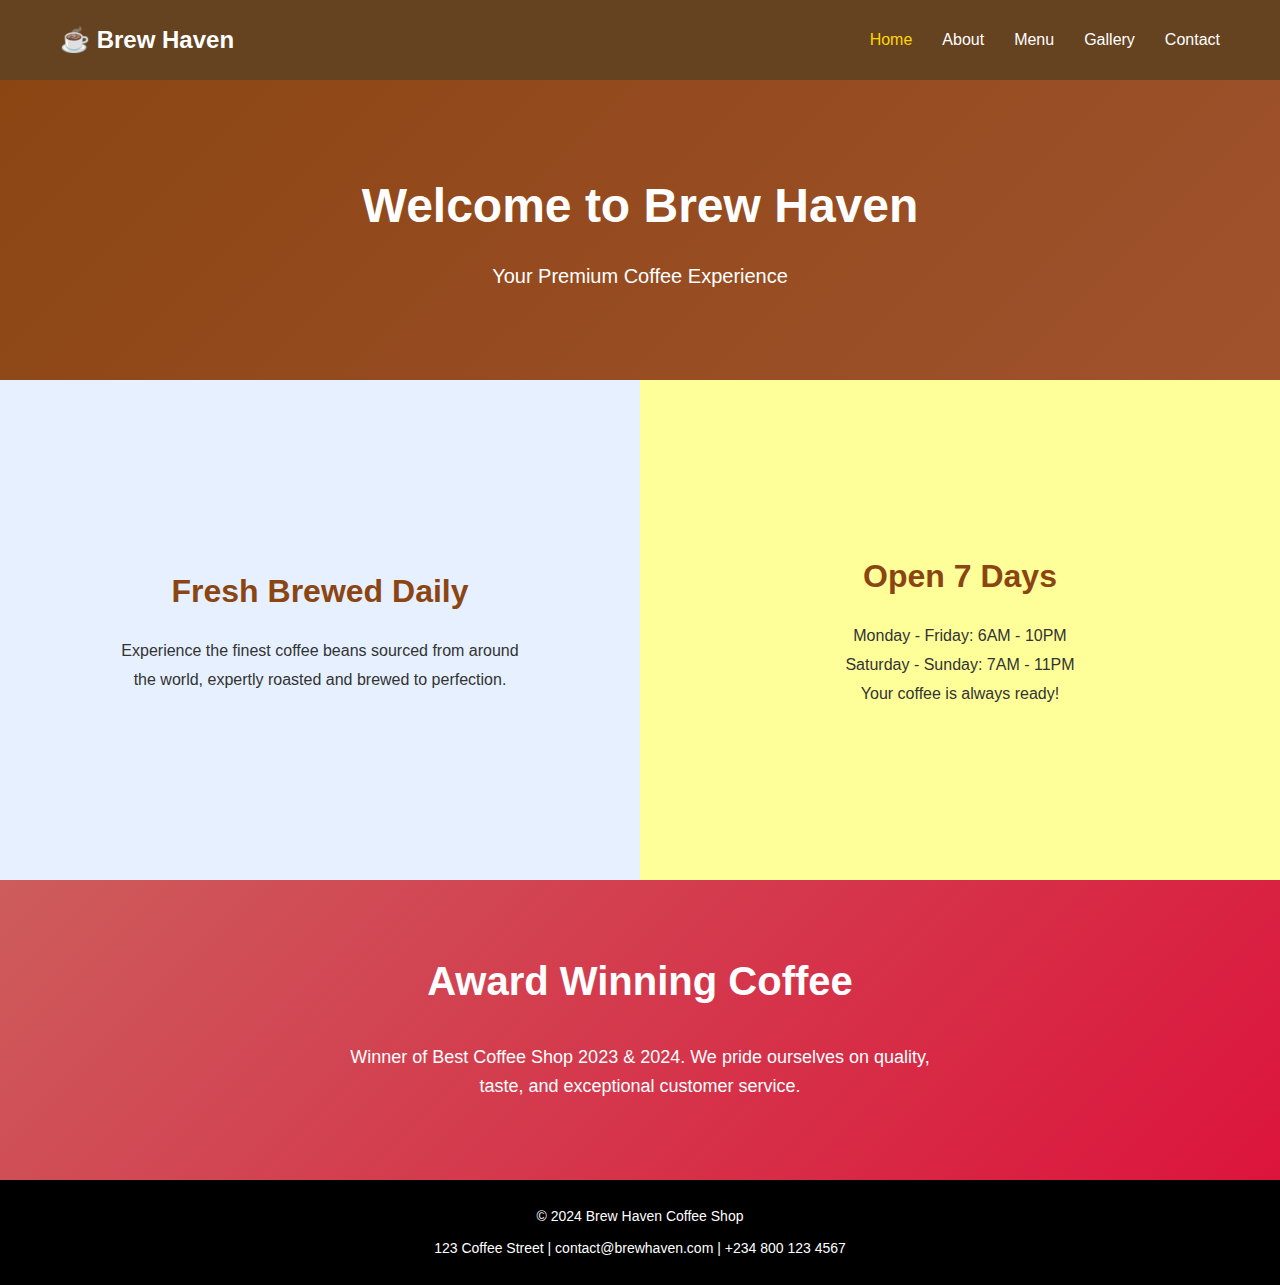
<file: index.html>
<!DOCTYPE html>
<html lang="en">
<head>
    <meta charset="UTF-8">
    <meta name="viewport" content="width=device-width, initial-scale=1.0">
    <title>Brew Haven - Coffee Shop</title>
    <link rel="stylesheet" href="style.css">
</head>
<body>
    <!-- Navigation -->
    <nav class="navbar">
        <div class="nav-container">
            <div class="logo">☕ Brew Haven</div>
            <div class="nav-links">
                <a href="index.html" class="active">Home</a>
                <a href="about.html">About</a>
                <a href="menu.html">Menu</a>
                <a href="gallery.html">Gallery</a>
                <a href="contact.html">Contact</a>
            </div>
        </div>
    </nav>

    <!-- Hero Section -->
    <div class="hero">
        <h1>Welcome to Brew Haven</h1>
        <p>Your Premium Coffee Experience</p>
    </div>

    <!-- Two Column Section -->
    <div class="two-column">
        <div class="column left-col">
            <h2>Fresh Brewed Daily</h2>
            <p>Experience the finest coffee beans sourced from around the world, expertly roasted and brewed to perfection.</p>
        </div>
        <div class="column right-col">
            <h2>Open 7 Days</h2>
            <p>Monday - Friday: 6AM - 10PM<br>
            Saturday - Sunday: 7AM - 11PM<br>
            Your coffee is always ready!</p>
        </div>
    </div>

    <!-- Full Width Section -->
    <div class="full-section">
        <h2>Award Winning Coffee</h2>
        <p>Winner of Best Coffee Shop 2023 & 2024. We pride ourselves on quality, taste, and exceptional customer service.</p>
    </div>

    <!-- Footer -->
    <footer class="footer">
        <p>&copy; 2024 Brew Haven Coffee Shop</p>
        <p>123 Coffee Street | contact@brewhaven.com | +234 800 123 4567</p>
    </footer>
</body>
</html>
</file>
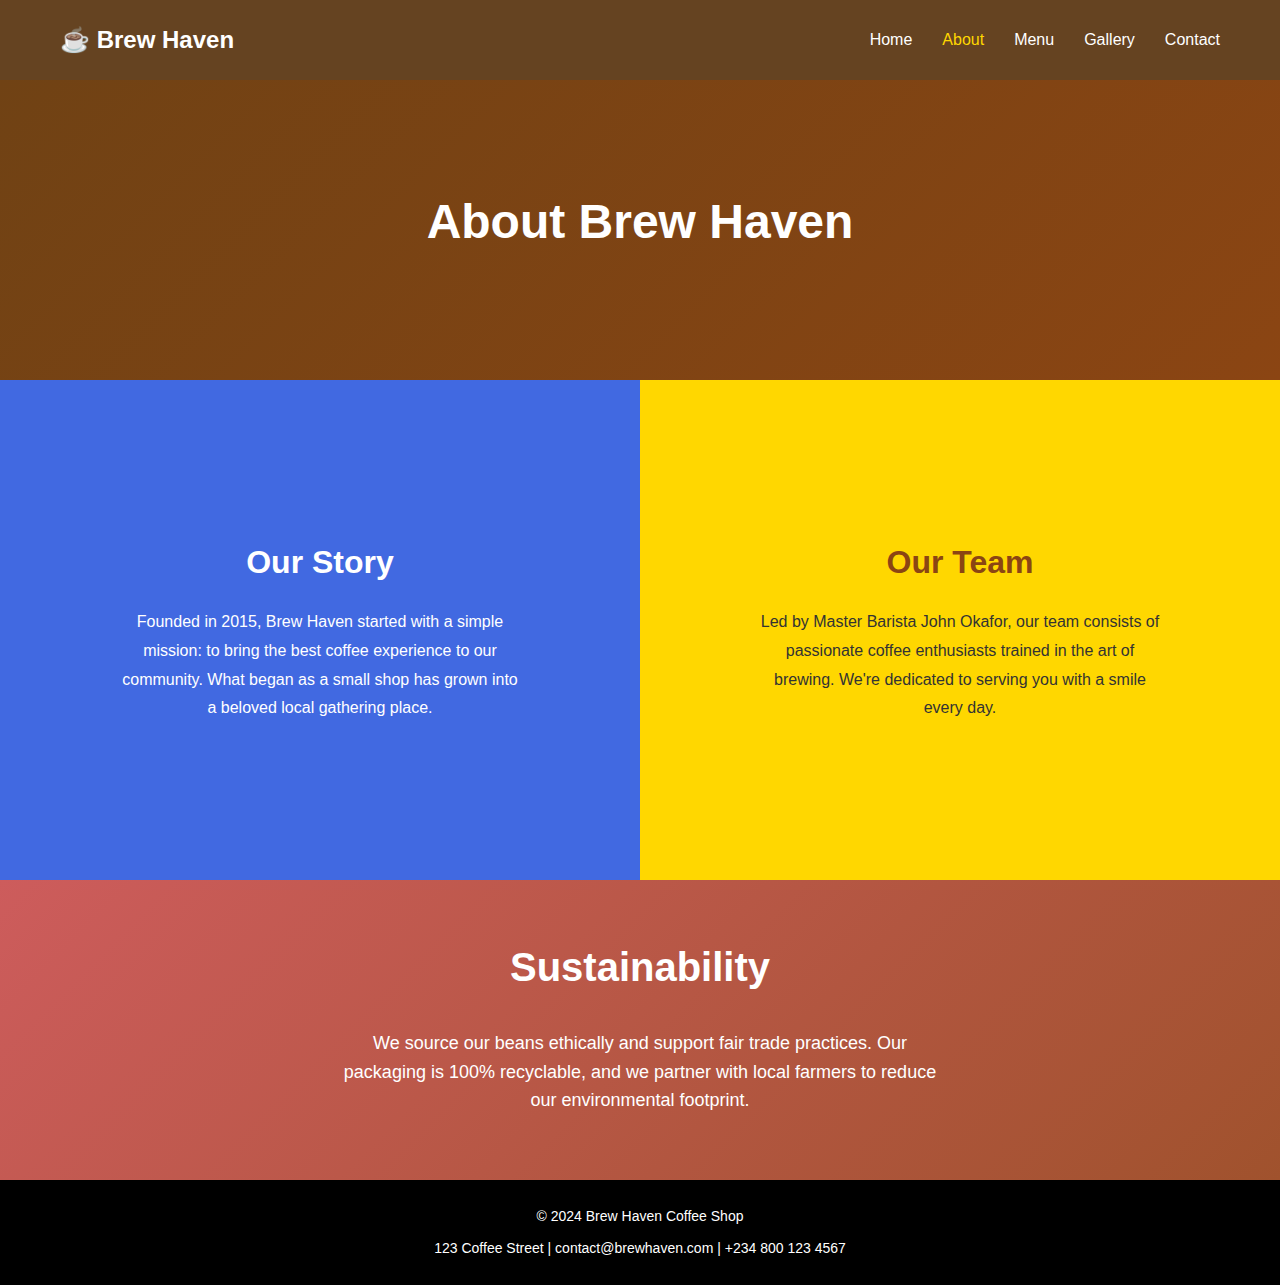
<file: about.html>
<!DOCTYPE html>
<html lang="en">
<head>
    <meta charset="UTF-8">
    <meta name="viewport" content="width=device-width, initial-scale=1.0">
    <title>About - Brew Haven</title>
    <link rel="stylesheet" href="style.css">
</head>
<body>
   
    <nav class="navbar">
        <div class="nav-container">
            <div class="logo">☕ Brew Haven</div>
            <div class="nav-links">
                <a href="index.html">Home</a>
                <a href="about.html" class="active">About</a>
                <a href="menu.html">Menu</a>
                <a href="gallery.html">Gallery</a>
                <a href="contact.html">Contact</a>
            </div>
        </div>
    </nav>


    <div class="hero hero-about">
        <h1>About Brew Haven</h1>
    </div>

    
    <div class="two-column">
        <div class="column left-col-blue">
            <h2>Our Story</h2>
            <p>Founded in 2015, Brew Haven started with a simple mission: to bring the best coffee experience to our community. What began as a small shop has grown into a beloved local gathering place.</p>
        </div>
        <div class="column right-col-yellow">
            <h2>Our Team</h2>
            <p>Led by Master Barista John Okafor, our team consists of passionate coffee enthusiasts trained in the art of brewing. We're dedicated to serving you with a smile every day.</p>
        </div>
    </div>

   
    <div class="full-section full-section-red">
        <h2>Sustainability</h2>
        <p>We source our beans ethically and support fair trade practices. Our packaging is 100% recyclable, and we partner with local farmers to reduce our environmental footprint.</p>
    </div>

    
    <footer class="footer">
        <p>&copy; 2024 Brew Haven Coffee Shop</p>
        <p>123 Coffee Street | contact@brewhaven.com | +234 800 123 4567</p>
    </footer>
</body>
</html>
</file>
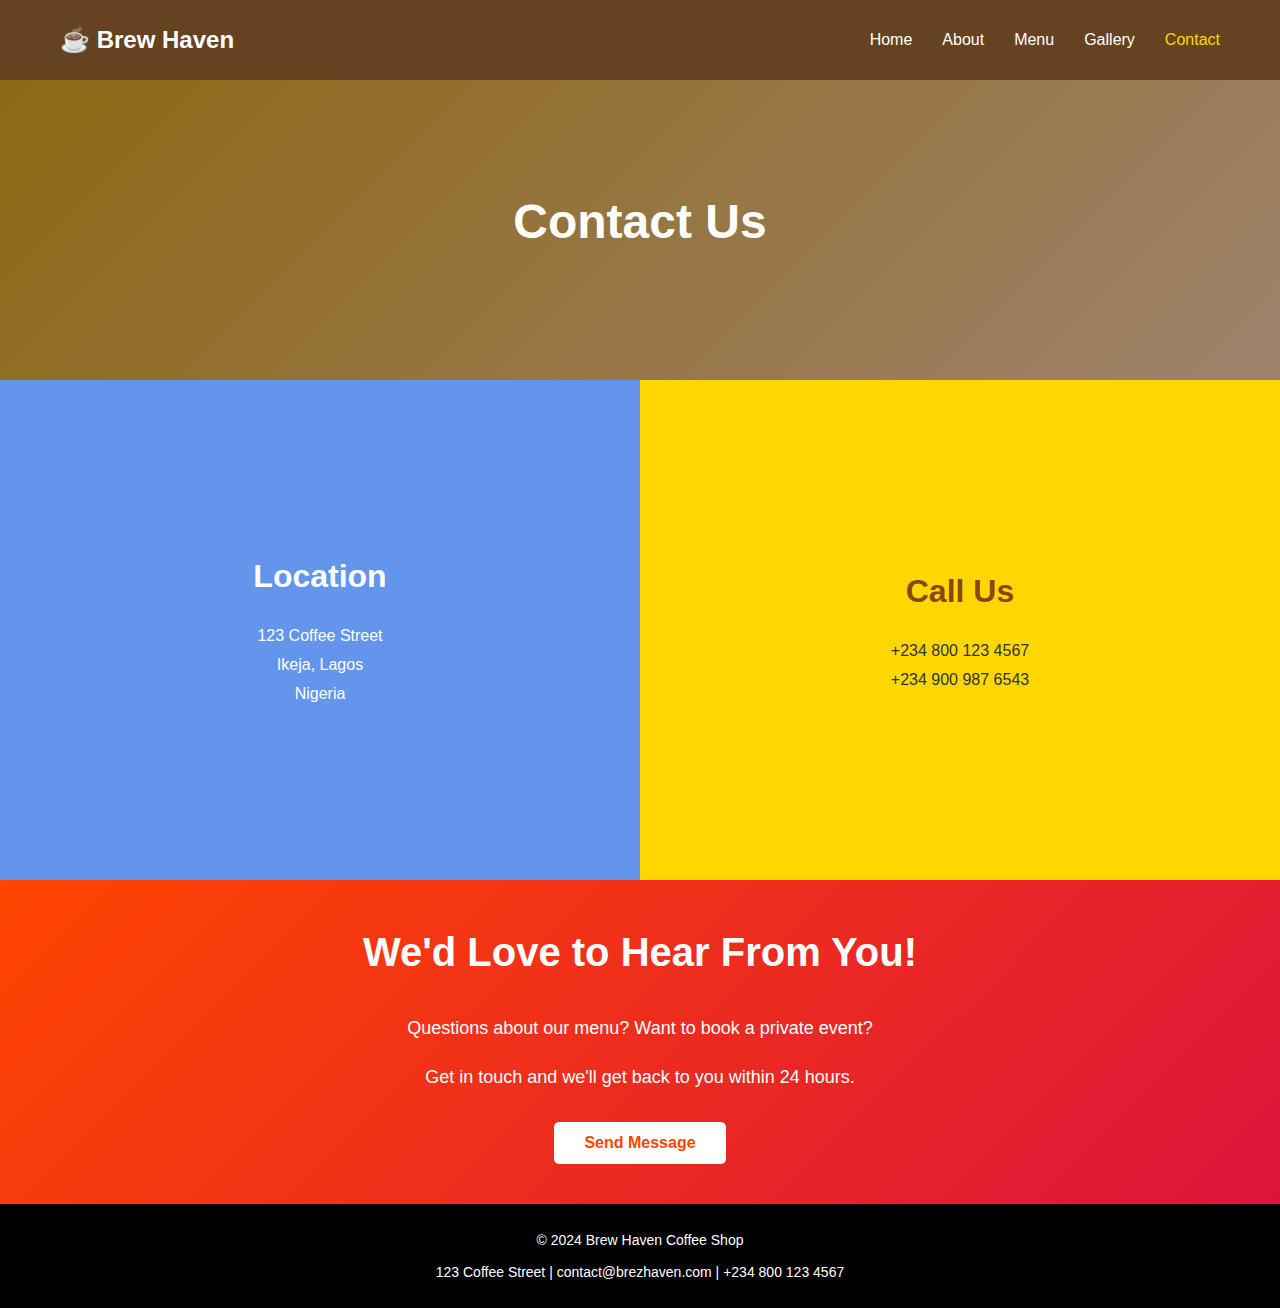
<file: contact.html>
<!DOCTYPE html>
<html lang="en">
<head>
    <meta charset="UTF-8">
    <meta name="viewport" content="width=device-width, initial-scale=1.0">
    <title>Contact - Brew Haven</title>
    <link rel="stylesheet" href="style.css">
</head>
<body>

    <nav class="navbar">
        <div class="nav-container">
            <div class="logo">☕ Brew Haven</div>
            <div class="nav-links">
                <a href="index.html">Home</a>
                <a href="about.html">About</a>
                <a href="menu.html">Menu</a>
                <a href="gallery.html">Gallery</a>
                <a href="contact.html" class="active">Contact</a>
            </div>
        </div>
    </nav>

 
    <div class="hero hero-contact">
        <h1>Contact Us</h1>
    </div>

   
    <div class="two-column contact-section">
        <div class="column contact-col-left">
            <h2>Location</h2>
            <p>123 Coffee Street<br>Ikeja, Lagos<br>Nigeria</p>
        </div>
        <div class="column contact-col-right">
            <h2>Call Us</h2>
            <p>+234 800 123 4567<br>+234 900 987 6543</p>
        </div>
    </div>


    <div class="full-section full-section-contact">
        <h2>We'd Love to Hear From You!</h2>
        <p>Questions about our menu? Want to book a private event?</p>
        <p>Get in touch and we'll get back to you within 24 hours.</p>
        <button class="contact-btn">Send Message</button>
    </div>

   
    <footer class="footer">
        <p>&copy; 2024 Brew Haven Coffee Shop</p>
        <p>123 Coffee Street | contact@brezhaven.com | +234 800 123 4567</p>
    </footer>
</body>
</html>
</file>
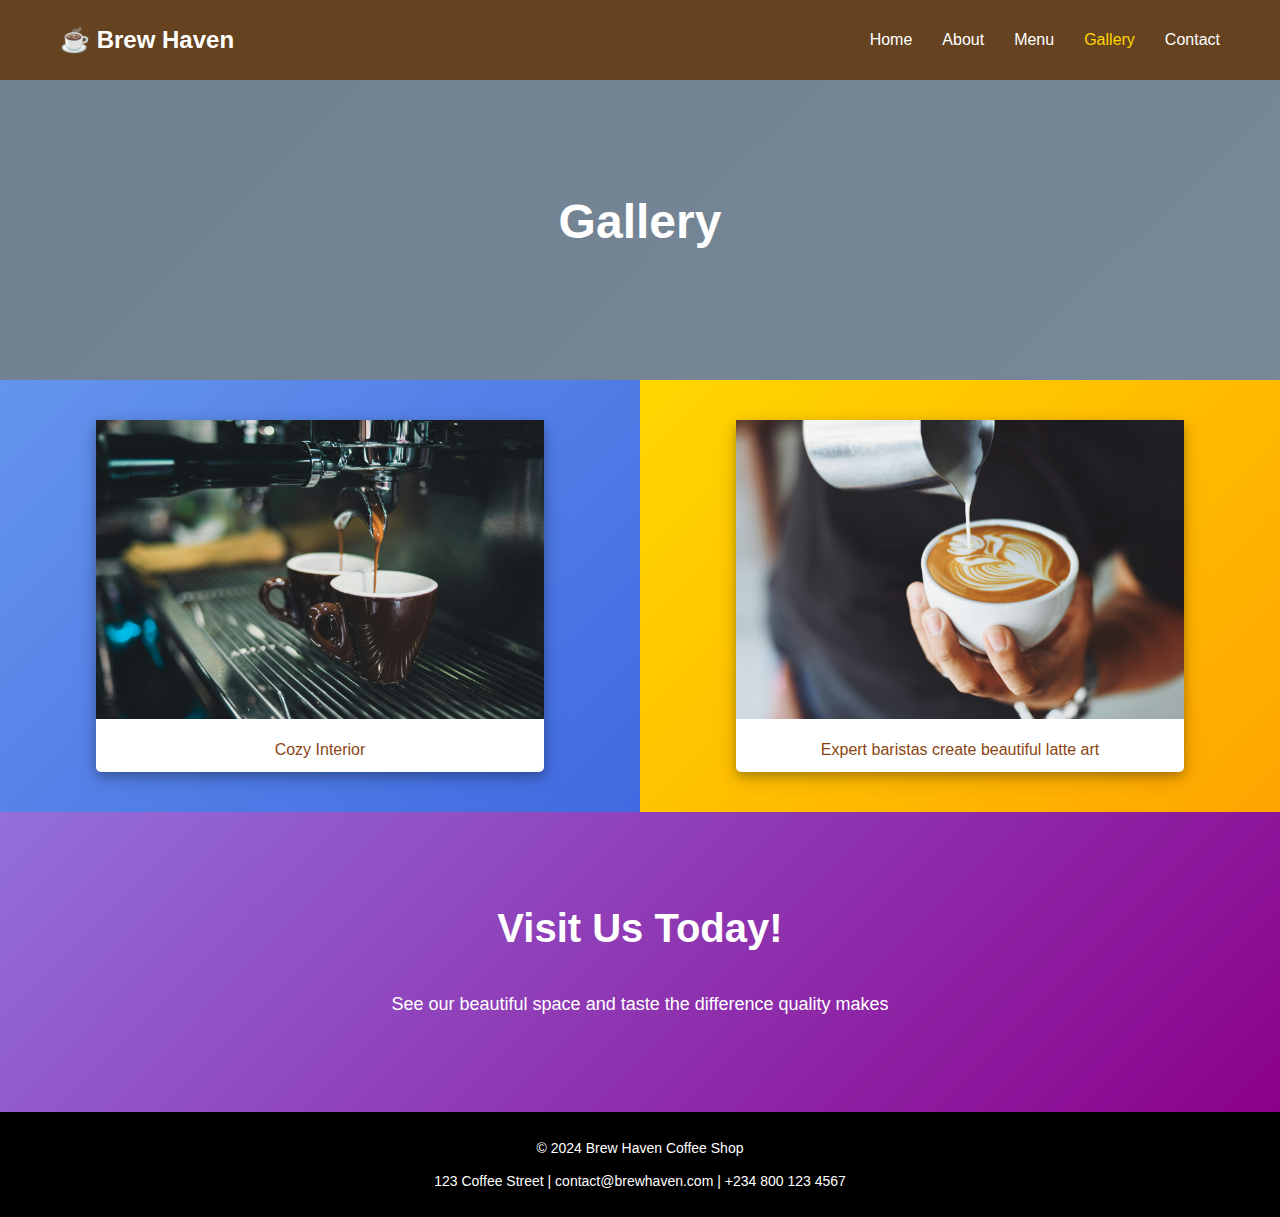
<file: gallery.html>
<!DOCTYPE html>
<html lang="en">
<head>
    <meta charset="UTF-8">
    <meta name="viewport" content="width=device-width, initial-scale=1.0">
    <title>Gallery - Brew Haven</title>
    <link rel="stylesheet" href="style.css">
</head>
<body>
    
    <nav class="navbar">
        <div class="nav-container">
            <div class="logo">☕ Brew Haven</div>
            <div class="nav-links">
                <a href="index.html">Home</a>
                <a href="about.html">About</a>
                <a href="menu.html">Menu</a>
                <a href="gallery.html" class="active">Gallery</a>
                <a href="contact.html">Contact</a>
            </div>
        </div>
    </nav>

    
    <div class="hero hero-gallery">
        <h1>Gallery</h1>
    </div>

    
    <div class="gallery-grid">
        <div class="gallery-item gallery-1">
            <div class="polaroid">
                <img src="./img/pexels-chevanon-324028.jpg" alt="cozy" style="width: 100%;">
                <div class="container">
                    <p style="color: #8B4513;">Cozy Interior</p>
                </div>
            </div>
        </div>
        <div class="gallery-item gallery-2">
            <div class="polaroid">
                <img src="./img/pexels-chevanon-302899.jpg" alt="cozy" style="width: 100%;">
                <div class="container">
                    <p style="color: #8B4513;">Expert baristas create beautiful latte art</p>
                </div>
            </div>
        </div>
       

    
    <div class="full-section full-section-visit">
        <h2>Visit Us Today!</h2>
        <p>See our beautiful space and taste the difference quality makes</p>
    </div>

    
    <footer class="footer">
        <p>&copy; 2024 Brew Haven Coffee Shop</p>
        <p>123 Coffee Street | contact@brewhaven.com | +234 800 123 4567</p>
    </footer>
</body>
</html>
</file>
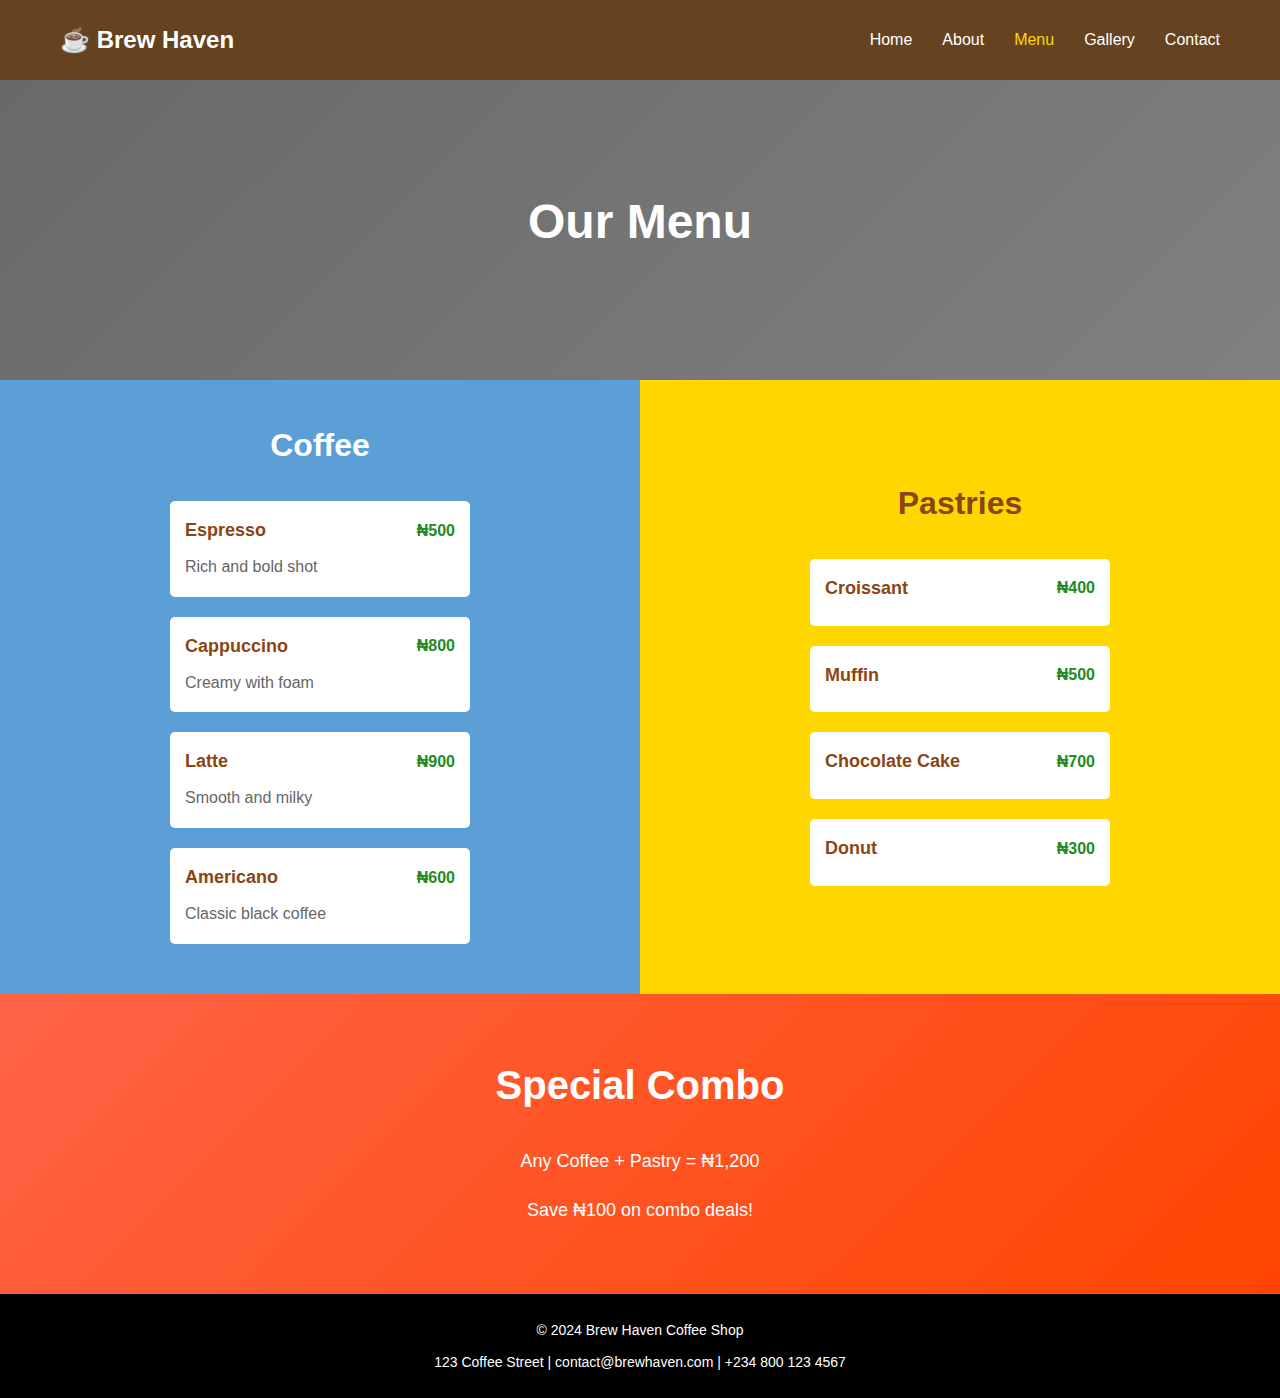
<file: menu.html>
<!DOCTYPE html>
<html lang="en">
<head>
    <meta charset="UTF-8">
    <meta name="viewport" content="width=device-width, initial-scale=1.0">
    <title>Menu - Brew Haven</title>
    <link rel="stylesheet" href="style.css">
</head>
<body>
    
    <nav class="navbar">
        <div class="nav-container">
            <div class="logo">☕ Brew Haven</div>
            <div class="nav-links">
                <a href="index.html">Home</a>
                <a href="about.html">About</a>
                <a href="menu.html" class="active">Menu</a>
                <a href="gallery.html">Gallery</a>
                <a href="contact.html">Contact</a>
            </div>
        </div>
    </nav>

   
    <div class="hero hero-menu">
        <h1>Our Menu</h1>
    </div>

  
    <div class="two-column menu-section">
        <div class="column left-col-menu">
            <h2>Coffee</h2>
            <div class="menu-item">
                <div class="item-header">
                    <span class="item-name">Espresso</span>
                    <span class="item-price">₦500</span>
                </div>
                <p class="item-desc">Rich and bold shot</p>
            </div>
            <div class="menu-item">
                <div class="item-header">
                    <span class="item-name">Cappuccino</span>
                    <span class="item-price">₦800</span>
                </div>
                <p class="item-desc">Creamy with foam</p>
            </div>
            <div class="menu-item">
                <div class="item-header">
                    <span class="item-name">Latte</span>
                    <span class="item-price">₦900</span>
                </div>
                <p class="item-desc">Smooth and milky</p>
            </div>
            <div class="menu-item">
                <div class="item-header">
                    <span class="item-name">Americano</span>
                    <span class="item-price">₦600</span>
                </div>
                <p class="item-desc">Classic black coffee</p>
            </div>
        </div>
        <div class="column right-col-menu">
            <h2>Pastries</h2>
            <div class="menu-item">
                <div class="item-header">
                    <span class="item-name">Croissant</span>
                    <span class="item-price">₦400</span>
                </div>
            </div>
            <div class="menu-item">
                <div class="item-header">
                    <span class="item-name">Muffin</span>
                    <span class="item-price">₦500</span>
                </div>
            </div>
            <div class="menu-item">
                <div class="item-header">
                    <span class="item-name">Chocolate Cake</span>
                    <span class="item-price">₦700</span>
                </div>
            </div>
            <div class="menu-item">
                <div class="item-header">
                    <span class="item-name">Donut</span>
                    <span class="item-price">₦300</span>
                </div>
            </div>
        </div>
    </div>

    
    <div class="full-section full-section-deals">
        <h2>Special Combo</h2>
        <p>Any Coffee + Pastry = ₦1,200</p>
        <p>Save ₦100 on combo deals!</p>
    </div>

    
    <footer class="footer">
        <p>&copy; 2024 Brew Haven Coffee Shop</p>
        <p>123 Coffee Street | contact@brewhaven.com | +234 800 123 4567</p>
    </footer>
</body>
</html>
</file>
<file: style.css>
* {
    margin: 0;
    padding: 0;
    box-sizing: border-box;
}

body {
    font-family: Arial, sans-serif;
    line-height: 1.6;
    color: #333;
}


.navbar {
    width: 100%;
    height: 80px;
    background-color: #654321;
    display: flex;
    align-items: center;
    position: sticky;
    top: 0;
    z-index: 100;
}

.nav-container {
    width: 100%;
    max-width: 1200px;
    margin: 0 auto;
    padding: 0 20px;
    display: flex;
    justify-content: space-between;
    align-items: center;
}

.logo {
    font-size: 24px;
    font-weight: bold;
    color: white;
}

.nav-links {
    display: flex;
    gap: 30px;
}

.nav-links a {
    color: white;
    text-decoration: none;
    font-size: 16px;
    transition: color 0.3s ease;
}

.nav-links a:hover,
.nav-links a.active {
    color: #FFD700;
}


.hero {
    width: 100%;
    height: 300px;
    background: linear-gradient(135deg, #8B4513 0%, #A0522D 100%);
    display: flex;
    flex-direction: column;
    justify-content: center;
    align-items: center;
    color: white;
    text-align: center;
}

.hero h1 {
    font-size: 48px;
    margin-bottom: 15px;
}

.hero p {
    font-size: 20px;
}

.hero-about {
    background: linear-gradient(135deg, #704214 0%, #8B4513 100%);
}

.hero-menu {
    background: linear-gradient(135deg, #696969 0%, #808080 100%);
}

.hero-gallery {
    background: linear-gradient(135deg, #708090 0%, #778899 100%);
}

.hero-contact {
    background: linear-gradient(135deg, #8B6914 0%, #A0826D 100%);
}


.two-column {
    display: flex;
    width: 100%;
}

.column {
    width: 50%;
    min-height: 500px;
    padding: 40px;
    display: flex;
    flex-direction: column;
    justify-content: center;
    align-items: center;
    text-align: center;
}

.left-col {
    background-color: #E6F0FF;
    color: #333;
}

.right-col {
    background-color: #FFFF99;
    color: #333;
}

.column h2 {
    font-size: 32px;
    margin-bottom: 20px;
    color: #8B4513;
}

.column p {
    font-size: 16px;
    line-height: 1.8;
    max-width: 400px;
}


.left-col-blue {
    background-color: #4169E1;
    color: white;
}

.left-col-blue h2,
.right-col-yellow h2 {
    color: white;
}

.right-col-yellow {
    background-color: #FFD700;
    color: #333;
}

.right-col-yellow h2 {
    color: #8B4513;
}


.menu-section {
    min-height: auto;
}

.left-col-menu {
    background-color: #5B9FD6;
    color: white;
}

.left-col-menu h2 {
    color: white;
}

.right-col-menu {
    background-color: #FFD700;
    color: #333;
}

.right-col-menu h2 {
    color: #8B4513;
}

.menu-item {
    background-color: white;
    padding: 15px;
    margin: 10px 0;
    border-radius: 5px;
    text-align: left;
    min-width: 300px;
    min-height: fit-content;
}

.item-header {
    display: flex;
    justify-content: space-between;
    align-items: center;
    margin-bottom: 8px;
}

.item-name {
    font-size: 18px;
    font-weight: bold;
    color: #8B4513;
}

.item-price {
    font-size: 16px;
    font-weight: bold;
    color: #228B22;
}

.item-desc {
    font-size: 14px;
    color: #666;
}


.contact-section,
.contact-section-2 {
    display: flex;
}

.contact-col-left {
    background-color: #6495ED;
    color: white;
}

.contact-col-left h2 {
    color: white;
}

.contact-col-right {
    background-color: #FFD700;
    color: #333;
}

.contact-col-right h2 {
    color: #8B4513;
}

.contact-col-email {
    background-color: #32CD32;
    color: white;
}

.contact-col-email h2 {
    color: white;
}

.contact-col-hours {
    background-color: #FF8C00;
    color: white;
}

.contact-col-hours h2 {
    color: white;
}


.gallery-grid {
    display: flex;
    flex-wrap: wrap;
    width: 100%;
}

.gallery-item {
    width: 50%;
    min-height: 300px;
    display: flex;
    flex-direction: column;
    justify-content: center;
    align-items: center;
    text-align: center;
    color: white;
    padding: 40px;
}

div.polaroid {
    width: 80%;
    background-color: white;
    box-shadow: 0 4px 8px 0 rgba(0, 0, 0, 0.2), 0 6px 20px 0 rgba(0, 0, 0, 0.19);
    border-radius: 5px;
}

div.container {
    text-align: center;
    padding: 10px 20px;
}

.gallery-1 {
    background: linear-gradient(135deg, #6495ED 0%, #4169E1 100%);
}

.gallery-2 {
    background: linear-gradient(135deg, #FFD700 0%, #FFA500 100%);
    color: #333;
}

.gallery-3 {
    background: linear-gradient(135deg, #90EE90 0%, #32CD32 100%);
}

.gallery-4 {
    background: linear-gradient(135deg, #FF8C00 0%, #FF6347 100%);
}

.gallery-item h2 {
    font-size: 28px;
    margin-bottom: 15px;
}

.gallery-item p {
    font-size: 16px;
}


.full-section {
    width: 100%;
    min-height: 300px;
    background: linear-gradient(135deg, #CD5C5C 0%, #DC143C 100%);
    display: flex;
    flex-direction: column;
    justify-content: center;
    align-items: center;
    color: white;
    text-align: center;
    padding: 40px;
    clear: both;
}

.full-section h2 {
    font-size: 40px;
    margin-bottom: 20px;
}

.full-section p {
    font-size: 18px;
    max-width: 600px;
    margin: 10px auto;
}

.full-section-red {
    background: linear-gradient(135deg, #CD5C5C 0%, #A0522D 100%);
}

.full-section-deals {
    background: linear-gradient(135deg, #FF6347 0%, #FF4500 100%);
}

.full-section-visit {
    background: linear-gradient(135deg, #9370DB 0%, #8B008B 100%);
}

.full-section-contact {
    background: linear-gradient(135deg, #FF4500 0%, #DC143C 100%);
}

.contact-btn {
    background-color: white;
    color: #FF4500;
    padding: 12px 30px;
    font-size: 16px;
    font-weight: bold;
    border: none;
    border-radius: 5px;
    cursor: pointer;
    margin-top: 20px;
    transition: background-color 0.3s ease;
}

.contact-btn:hover {
    background-color: #f0f0f0;
}


.footer {
    width: 100%;
    min-height: 100px;
    background-color: black;
    display: flex;
    flex-direction: column;
    justify-content: center;
    align-items: center;
    color: white;
    text-align: center;
    clear: both;
    padding: 20px;
}

.footer p {
    margin: 5px 0;
    font-size: 14px;
}


@media (max-width: 768px) {
    .logo {
        font-size: 16px;
    }
    
    .nav-links {
        gap: 15px;
        font-size: 14px;
    }

    .hero h1 {
        font-size: 32px;
    }

    .hero p {
        font-size: 16px;
    }

    .column,
    .gallery-item {
        width: 100%;
    }

    .two-column {
        flex-direction: column;
    }

    .column {
        min-height: auto;
        padding: 30px 20px;
    }

    .column h2 {
        font-size: 24px;
    }

    .gallery-grid {
        flex-direction: column;
    }

    .full-section h2 {
        font-size: 28px;
    }
}
</file>
